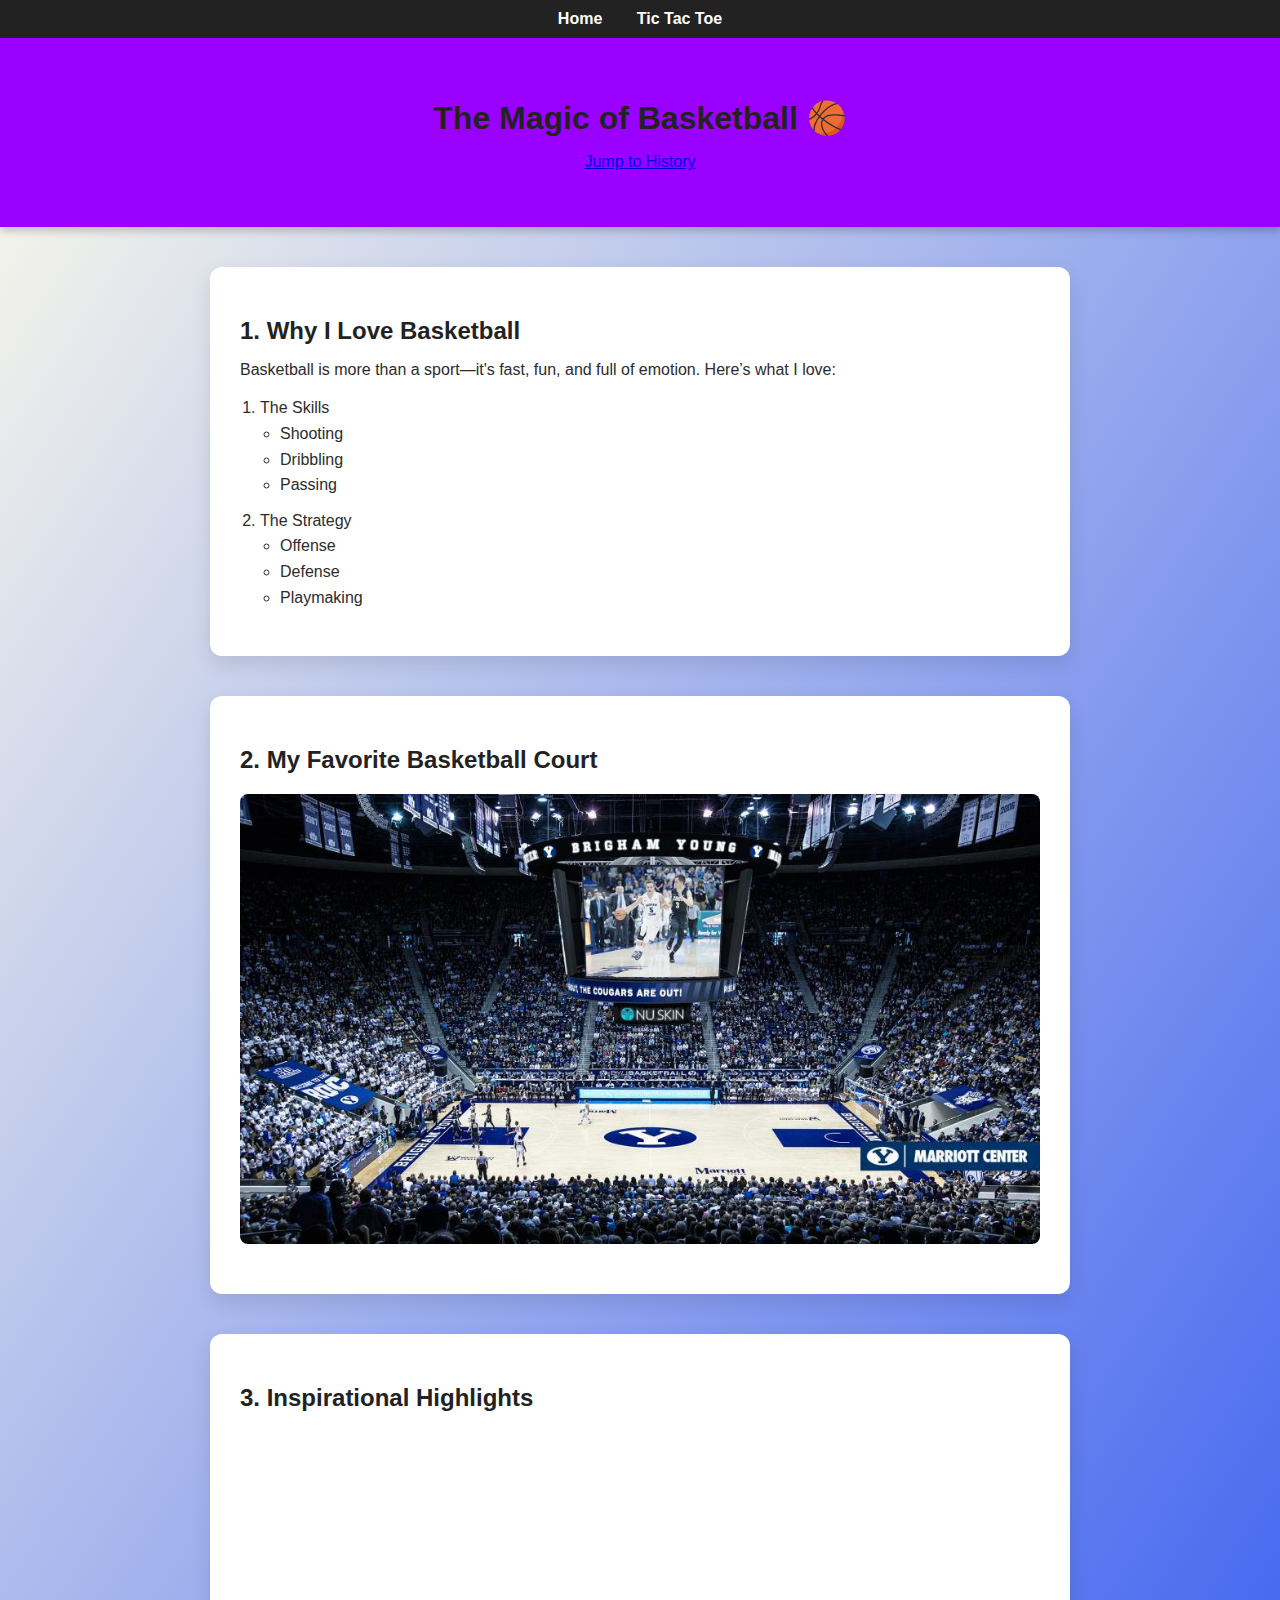
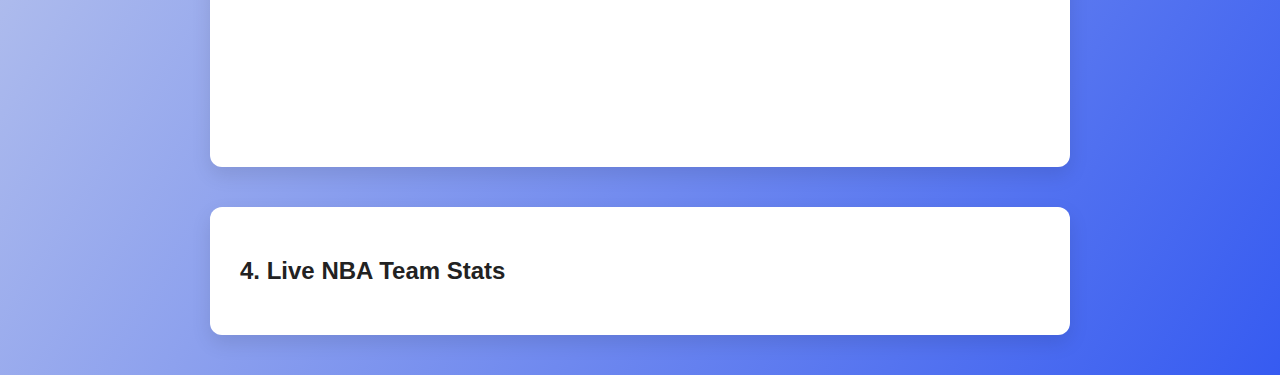
<file: scratch.html>
<!DOCTYPE html>
<html lang="en">
<head>
  <meta charset="UTF-8" />
  <meta name="viewport" content="width=device-width, initial-scale=1.0" />
  <title>My Scratch Page - The Magic of Basketball</title>
  <link rel="stylesheet" href="css/scratch.css" />
</head>
<body>
  <!-- Navigation -->
  <nav>
    <a href="index.html">Home</a>
    <a href="webapp.html">Tic Tac Toe</a>
  </nav>

  <!-- Header -->
  <header>
    <h1>The Magic of Basketball 🏀</h1>
    <p><a href="#history">Jump to History</a></p>
  </header>

  <!-- Section 1: Overview -->
  <div class="section" id="history">
    <h2>1. Why I Love Basketball</h2>
    <p>Basketball is more than a sport—it's fast, fun, and full of emotion. Here’s what I love:</p>
    <ol>
      <li>The Skills
        <ul>
          <li>Shooting</li>
          <li>Dribbling</li>
          <li>Passing</li>
        </ul>
      </li>
      <li>The Strategy
        <ul>
          <li>Offense</li>
          <li>Defense</li>
          <li>Playmaking</li>
        </ul>
      </li>
    </ol>
  </div>

  <!-- Section 2: Image -->
  <div class="section">
    <h2>2. My Favorite Basketball Court</h2>
    <img src="assets/img/Marriott_Center-1.jpg" alt="Basketball Court" />
  </div>

  <!-- Section 3: YouTube Video -->
  <div class="section">
    <h2>3. Inspirational Highlights</h2>
    <iframe width="560" height="315" src="https://www.youtube.com/watch?v=N9Z9JtNcCWY" title="YouTube basketball video" frameborder="0" allowfullscreen></iframe>
  </div>

  <!-- Section 4: Tableau Embed -->
  <div class="section">
    <h2>4. Live NBA Team Stats</h2>
    <div class='tableauPlaceholder' id='viz1689701458' style='position: relative'>
      <noscript><a href='#'><img alt='NBA Stats ' src='https://www.nba.com/stats' style='border: none' /></a></noscript>
      <object class='tableauViz' style='display:none;'>
        <param name='host_url' value='https%3A%2F%2Fpublic.tableau.com%2F' />
        <param name='embed_code_version' value='3' />
        <param name='site_root' value='' />
        <param name='name' value='NBAStats/NBAStats' />
        <param name='tabs' value='no' />
        <param name='toolbar' value='yes' />
        <param name='static_image' value='https://www.nba.com/stats' />
        <param name='animate_transition' value='yes' />
        <param name='display_static_image' value='yes' />
        <param name='display_spinner' value='yes' />
        <param name='display_overlay' value='yes' />
        <param name='display_count' value='yes' />
      </object>
    </div>
    <script type='text/javascript'>
      var divElement = document.getElementById('viz1689701458');
      var vizElement = divElement.getElementsByTagName('object')[0];
      vizElement.style.width = '100%';
      vizElement.style.height = '600px';
      var scriptElement = document.createElement('script');
      scriptElement.src = 'https://public.tableau.com/javascripts/api/viz_v1.js';
      vizElement.parentNode.insertBefore(scriptElement, vizElement);
    </script>
  </div>

</body>
</html>
</file>
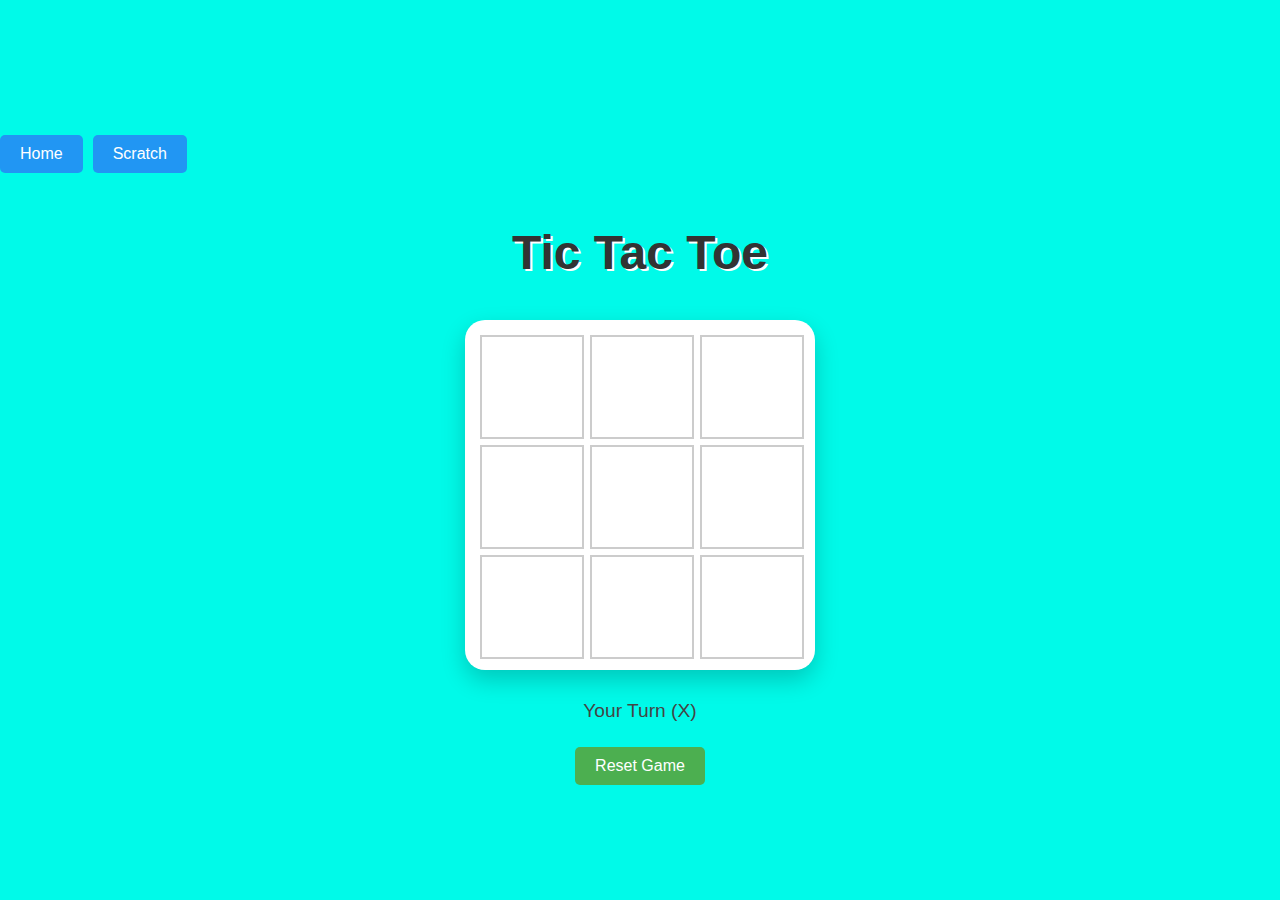
<file: webapp.html>
<!DOCTYPE html>
<html lang="en">
<head>
  <meta charset="UTF-8">
  <meta name="viewport" content="width=device-width, initial-scale=1.0">
  <title>Tic Tac Toe vs Computer</title>
  <link rel="stylesheet" href="css/webapp.css">
  <style>
    body {
      font-family: 'Segoe UI', sans-serif;
      background: #00fae9;
      display: flex;
      flex-direction: column;
      align-items: center;
      justify-content: center;
      min-height: 100vh;
      margin: 0;
    }

    .nav {
      width: 100%;
      display: flex;
      justify-content: flex-start;
      gap: 10px;
      padding: 20px;
    }

    .nav a {
      padding: 10px 20px;
      background-color: #2196f3;
      color: white;
      text-decoration: none;
      border-radius: 5px;
    }

    h1 {
      color: #333;
    }

    .board {
      display: grid;
      grid-template-columns: repeat(3, 100px);
      gap: 10px;
      margin: 20px 0;
    }

    .cell {
      width: 100px;
      height: 100px;
      background: white;
      display: flex;
      align-items: center;
      justify-content: center;
      font-size: 2rem;
      border: 2px solid #ccc;
      cursor: pointer;
      transition: 0.3s;
    }

    .cell:hover {
      background-color: #f1f1f1;
    }

    #status {
      font-size: 1.2rem;
      margin: 10px 0;
    }

    #reset {
      padding: 10px 20px;
      font-size: 1rem;
      border: none;
      background-color: #4caf50;
      color: white;
      border-radius: 5px;
      cursor: pointer;
    }
  </style>
</head>
<body>
  <div class="nav">
    <a href="index.html">Home</a>
    <a href="scratch.html">Scratch</a>
  </div>

  <h1>Tic Tac Toe</h1>
  <div class="board" id="board"></div>
  <div id="status">Your Turn (X)</div>
  <button id="reset">Reset Game</button>

  <script>
    const board = document.getElementById('board');
    const statusText = document.getElementById('status');
    const resetBtn = document.getElementById('reset');
    let cells = [];
    let boardState = Array(9).fill(null);
    let gameOver = false;

    const winPatterns = [
      [0, 1, 2], [3, 4, 5], [6, 7, 8],
      [0, 3, 6], [1, 4, 7], [2, 5, 8],
      [0, 4, 8], [2, 4, 6]
    ];

    function createBoard() {
      board.innerHTML = '';
      cells = [];
      boardState = Array(9).fill(null);
      gameOver = false;
      statusText.textContent = "Your Turn (X)";

      for (let i = 0; i < 9; i++) {
        const cell = document.createElement('div');
        cell.className = 'cell';
        cell.dataset.index = i;
        cell.addEventListener('click', handlePlayerMove);
        board.appendChild(cell);
        cells.push(cell);
      }
    }

    function handlePlayerMove(e) {
      const index = e.target.dataset.index;
      if (gameOver || boardState[index]) return;

      boardState[index] = 'X';
      cells[index].textContent = 'X';

      if (checkWinner('X')) return;
      if (boardState.every(cell => cell)) {
        statusText.textContent = "It's a draw!";
        gameOver = true;
        return;
      }

      statusText.textContent = "Computer's Turn (O)";
      setTimeout(handleComputerMove, 500);
    }

    function handleComputerMove() {
      if (gameOver) return;
      let emptyIndices = boardState
        .map((val, idx) => val === null ? idx : null)
        .filter(val => val !== null);

      if (emptyIndices.length === 0) return;

      let choice = emptyIndices[Math.floor(Math.random() * emptyIndices.length)];
      boardState[choice] = 'O';
      cells[choice].textContent = 'O';

      if (checkWinner('O')) return;
      if (boardState.every(cell => cell)) {
        statusText.textContent = "It's a draw!";
        gameOver = true;
        return;
      }

      statusText.textContent = "Your Turn (X)";
    }

    function checkWinner(player) {
      for (let pattern of winPatterns) {
        const [a, b, c] = pattern;
        if (boardState[a] === player && boardState[b] === player && boardState[c] === player) {
          cells[a].style.backgroundColor = cells[b].style.backgroundColor = cells[c].style.backgroundColor = player === 'X' ? '#81c784' : '#e57373';
          statusText.textContent = player === 'X' ? "You Win! 🎉" : "Computer Wins 😞";
          gameOver = true;
          return true;
        }
      }
      return false;
    }

    resetBtn.addEventListener('click', createBoard);
    createBoard();
  </script>
</body>
</html>
</file>
<file: css/scratch.css>
/* Background and global settings */
body {
    background: linear-gradient(to bottom right, #fefcea, #365bf1);
    font-family: 'Segoe UI', Tahoma, Geneva, Verdana, sans-serif;
    color: #2c2c2c;
    margin: 0;
    padding: 0;
  }
  
  /* Navigation bar */
  nav {
    background-color: #222;
    padding: 10px;
    text-align: center;
  }
  
  nav a {
    color: white;
    text-decoration: none;
    margin: 0 15px;
    font-weight: bold;
    transition: color 0.3s ease;
  }
  
  nav a:hover {
    color: #b936f1;
  }
  
  /* Header */
  header {
    text-align: center;
    padding: 40px 20px;
    background-color: #9900ff;
    color: #222;
    box-shadow: 0 4px 8px rgba(0, 0, 0, 0.2);
  }
  
  header h1 {
    margin-bottom: 10px;
  }
  
  /* Section styling */
  .section {
    background-color: white;
    margin: 40px auto;
    padding: 30px;
    max-width: 800px;
    border-radius: 12px;
    box-shadow: 0 8px 20px rgba(0, 0, 0, 0.1);
  }
  
  .section h2 {
    color: #222;
    margin-bottom: 10px;
  }
  
  /* Image styling */
  .section img {
    max-width: 100%;
    height: auto;
    border-radius: 8px;
    display: block;
    margin: 20px auto;
  }
  
  /* YouTube embed */
  iframe {
    display: block;
    margin: 0 auto;
    border-radius: 8px;
  }
  
  /* Ordered and unordered lists */
  ol, ul {
    padding-left: 20px;
    line-height: 1.6;
  }
  
  ol > li {
    margin-bottom: 10px;
  }
  
  /* Responsive Tableau viz */
  .tableauPlaceholder {
    margin-top: 20px;
    border-radius: 8px;
    overflow: hidden;
  }
</file>
<file: css/webapp.css>
/* Reset and base styles */
body {
    font-family: 'Comic Sans MS', 'Segoe UI', cursive, sans-serif;
    background: linear-gradient(135deg, #00baf8, #bbfcdd);
    margin: 0;
    padding: 0;
    display: flex;
    flex-direction: column;
    align-items: center;
    justify-content: center;
    min-height: 100vh;
  }
  
  h1 {
    text-align: center;
    font-size: 3rem;
    margin-bottom: 20px;
    color: #333;
    text-shadow: 2px 2px #fff;
  }
  
  /* Game board container */
  .board {
    display: grid;
    grid-template-columns: repeat(3, 100px);
    grid-template-rows: repeat(3, 100px);
    gap: 10px;
    background-color: #fff;
    padding: 15px;
    border-radius: 20px;
    box-shadow: 0 10px 25px rgba(0, 0, 0, 0.2);
  }
  
  /* Each square */
  .square {
    width: 100px;
    height: 100px;
    font-size: 2.5rem;
    text-align: center;
    line-height: 100px;
    background-color: #f0f0f0;
    border-radius: 12px;
    cursor: pointer;
    transition: all 0.3s ease;
    box-shadow: inset 0 0 8px rgba(0, 0, 0, 0.1);
  }
  
  .square:hover {
    background-color: #ffe082;
    transform: scale(1.05);
  }
  
  /* X and O styling */
  .square.x {
    color: #d32f2f;
  }
  
  .square.o {
    color: #1976d2;
  }
  
  /* Game status / message */
  #status {
    margin-top: 20px;
    font-size: 1.5rem;
    color: #444;
  }
  
  /* Reset button */
  #reset {
    margin-top: 15px;
    padding: 10px 20px;
    font-size: 1rem;
    border: none;
    background-color: #29b6f6;
    color: white;
    border-radius: 10px;
    cursor: pointer;
    transition: background-color 0.3s ease;
  }
  
  #reset:hover {
    background-color: #0288d1;
  }
</file>
